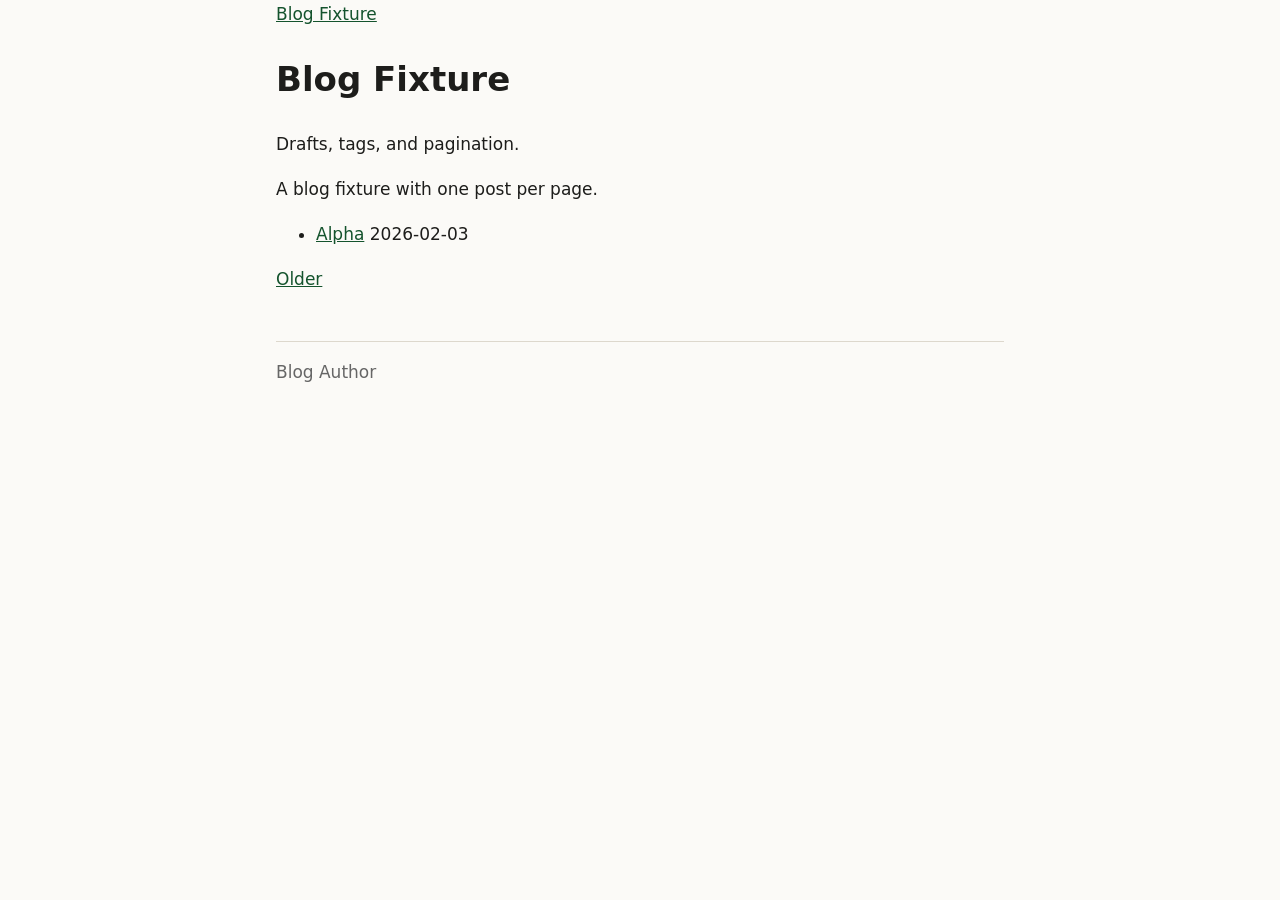
<file: fixtures/blog/expected/index.html>
<!doctype html>
<html lang="en">
<head>
  <meta charset="utf-8">
  <meta name="viewport" content="width=device-width, initial-scale=1">
  <title>Blog Home · Blog Fixture</title>
  <link rel="stylesheet" href="/assets/style.css">
</head>
<body>
  <header><a href="/">Blog Fixture</a></header>
  <main>
<h1>Blog Fixture</h1>
<p>Drafts, tags, and pagination.</p>
<p>A blog fixture with one post per page.</p>
<ul class="posts">

  <li><a href="/alpha/">Alpha</a> <time>2026-02-03</time></li>

</ul>

<a href="/page/2/">Older</a>
</main>
  <footer>Blog Author</footer>
</body>
</html>
</file>
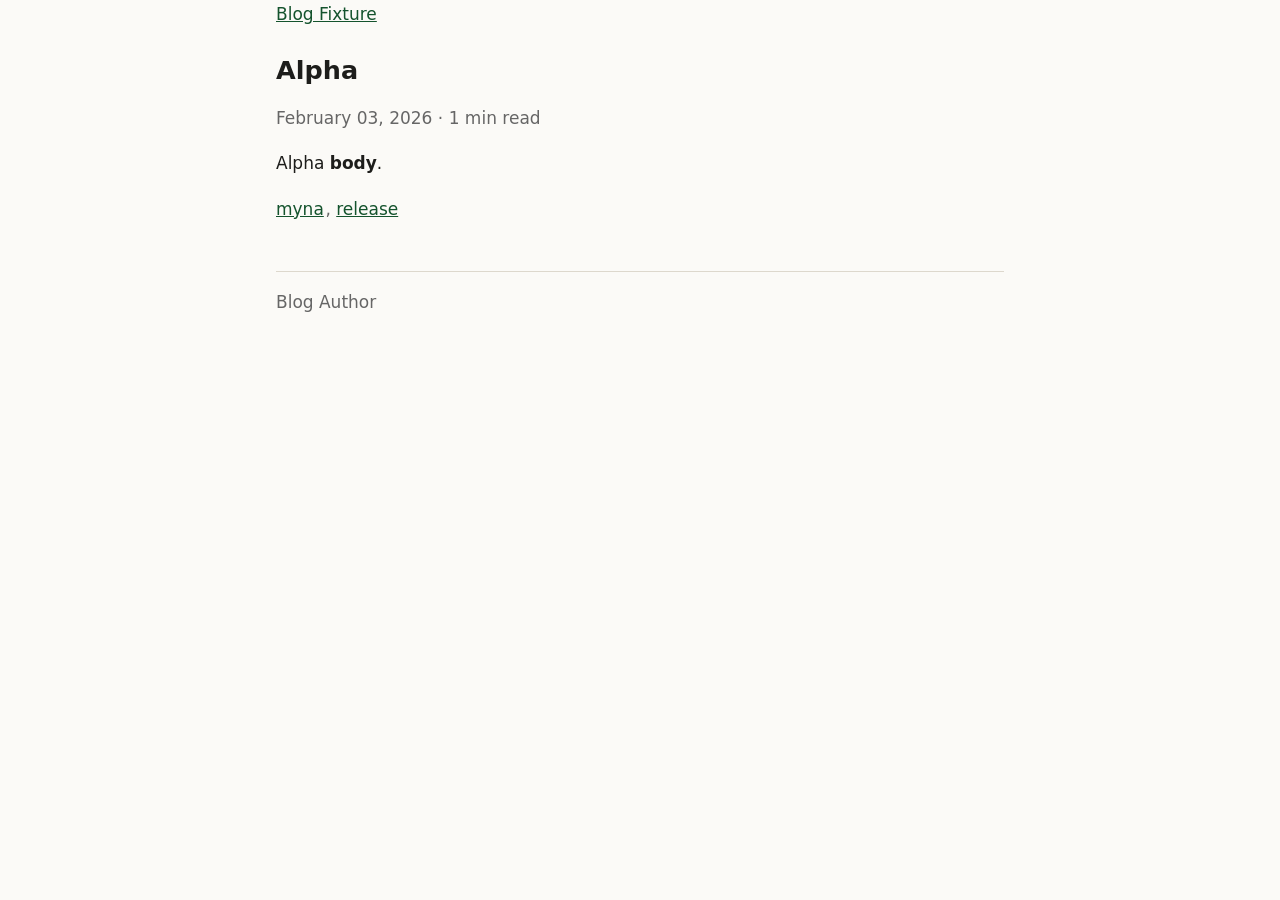
<file: fixtures/blog/expected/alpha/index.html>
<!doctype html>
<html lang="en">
<head>
  <meta charset="utf-8">
  <meta name="viewport" content="width=device-width, initial-scale=1">
  <title>Alpha · Blog Fixture</title>
  <link rel="stylesheet" href="/assets/style.css">
</head>
<body>
  <header><a href="/">Blog Fixture</a></header>
  <main>
<article>
  <h1>Alpha</h1>
  <p class="meta">February 03, 2026 · 1 min read</p>
  <p>Alpha <strong>body</strong>.</p>
  <p class="tags"><a href="/tags/myna/">myna</a>, <a href="/tags/release/">release</a></p>
</article>
</main>
  <footer>Blog Author</footer>
</body>
</html>
</file>
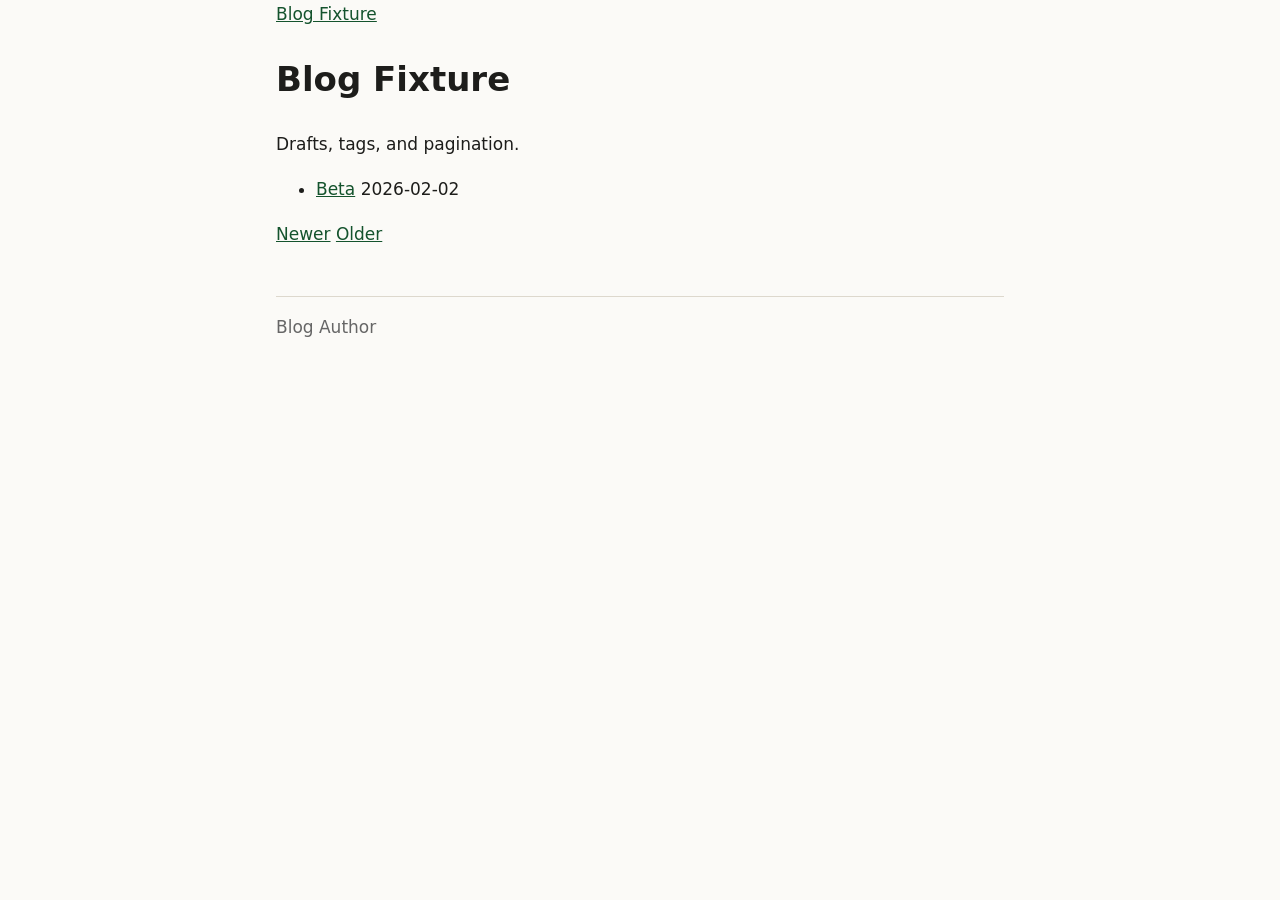
<file: fixtures/blog/expected/page/2/index.html>
<!doctype html>
<html lang="en">
<head>
  <meta charset="utf-8">
  <meta name="viewport" content="width=device-width, initial-scale=1">
  <title>Blog Fixture — Page 2 · Blog Fixture</title>
  <link rel="stylesheet" href="/assets/style.css">
</head>
<body>
  <header><a href="/">Blog Fixture</a></header>
  <main>
<h1>Blog Fixture</h1>
<p>Drafts, tags, and pagination.</p>

<ul class="posts">

  <li><a href="/beta/">Beta</a> <time>2026-02-02</time></li>

</ul>
<a href="/">Newer</a>
<a href="/page/3/">Older</a>
</main>
  <footer>Blog Author</footer>
</body>
</html>
</file>
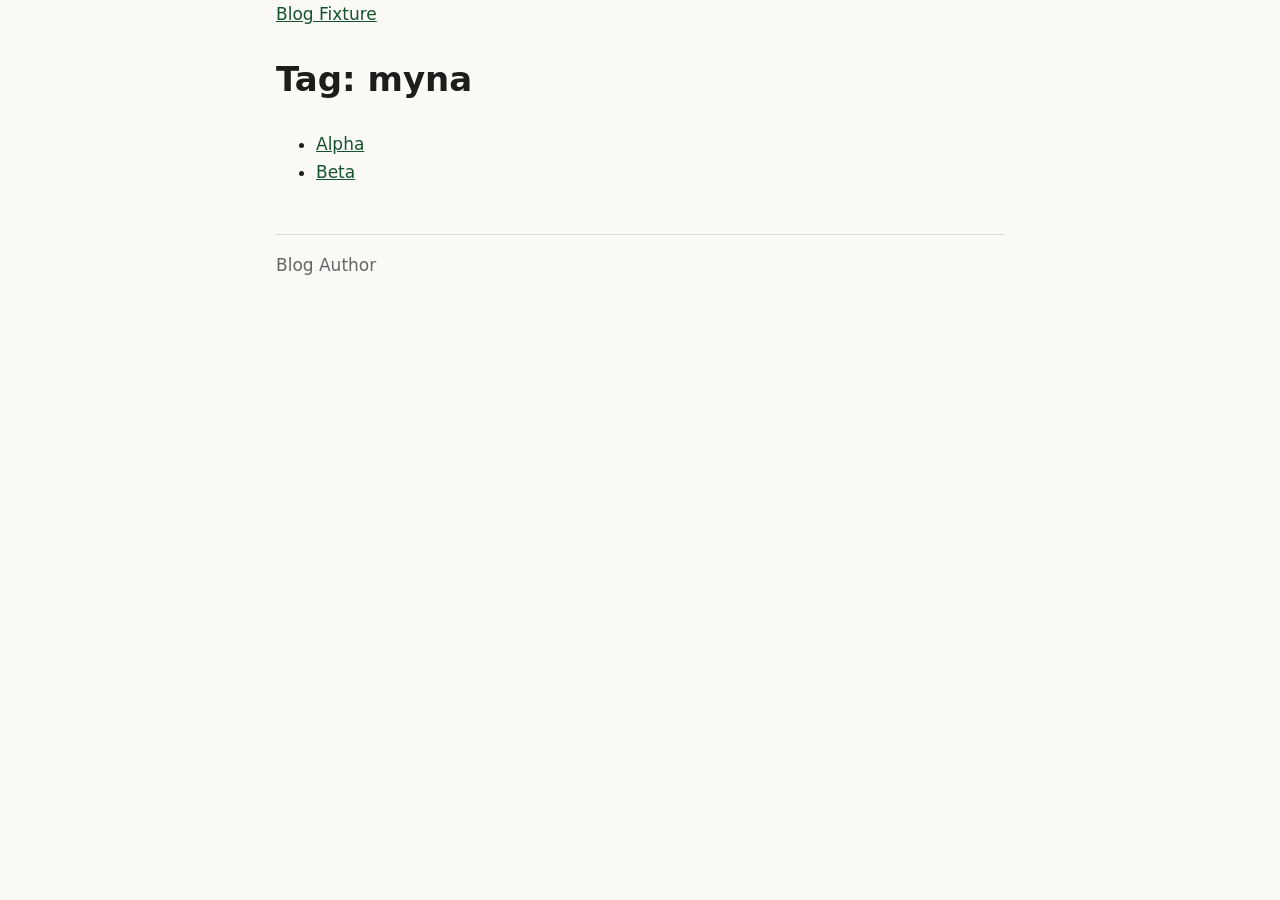
<file: fixtures/blog/expected/tags/myna/index.html>
<!doctype html>
<html lang="en">
<head>
  <meta charset="utf-8">
  <meta name="viewport" content="width=device-width, initial-scale=1">
  <title>Tag: myna · Blog Fixture</title>
  <link rel="stylesheet" href="/assets/style.css">
</head>
<body>
  <header><a href="/">Blog Fixture</a></header>
  <main>
<h1>Tag: myna</h1>
<ul><li><a href="/alpha/">Alpha</a></li><li><a href="/beta/">Beta</a></li></ul>
</main>
  <footer>Blog Author</footer>
</body>
</html>
</file>
<file: assets/style.css>
:root {
  color-scheme: light dark;
  --bg: #fbfaf7;
  --fg: #1d1d1b;
  --muted: #666;
  --accent: #14532d;
  --line: #ddd8cd;
  --code-bg: #f0ede5;
}
@media (prefers-color-scheme: dark) {
  :root {
    --bg: #171715;
    --fg: #f0ede5;
    --muted: #a8a49a;
    --accent: #86efac;
    --line: #3a3934;
    --code-bg: #24231f;
  }
}
* { box-sizing: border-box; }
body {
  margin: 0 auto;
  max-width: 48rem;
  padding: 0 1.25rem 3rem;
  background: var(--bg);
  color: var(--fg);
  font: 17px/1.65 system-ui, -apple-system, "Segoe UI", sans-serif;
}
a { color: var(--accent); }
.site-header {
  display: flex;
  flex-wrap: wrap;
  gap: 0.75rem 1.5rem;
  align-items: baseline;
  justify-content: space-between;
  padding: 1.5rem 0;
  border-bottom: 1px solid var(--line);
}
.brand { font-weight: 700; text-decoration: none; }
nav { display: flex; flex-wrap: wrap; gap: 0.5rem 1rem; }
nav a { text-decoration: none; }
.hero h1 { font-size: 2.5rem; line-height: 1.1; margin-bottom: 0.25rem; }
.page h1, .post h1 { line-height: 1.15; }
.meta, .tags, footer { color: var(--muted); }
.meta { margin-top: -0.5rem; }
.tags a { margin-right: 0.1rem; }
pre {
  overflow-x: auto;
  padding: 1rem;
  background: var(--code-bg);
  border-radius: 6px;
}
code { background: var(--code-bg); padding: 0.1em 0.3em; border-radius: 4px; }
pre code { padding: 0; background: none; }
blockquote { margin-left: 0; padding-left: 1rem; border-left: 3px solid var(--line); color: var(--muted); }
table { width: 100%; border-collapse: collapse; margin: 1.5rem 0; font-size: 0.95rem; }
th, td { padding: 0.5rem 0.7rem; border: 1px solid var(--line); text-align: left; vertical-align: top; }
thead th { background: var(--code-bg); font-weight: 600; }
tbody tr:nth-child(even) { background: rgba(127, 127, 127, 0.06); }
hr { border: 0; border-top: 1px solid var(--line); margin: 2rem 0; }
footer { border-top: 1px solid var(--line); margin-top: 3rem; padding-top: 1rem; }

/* mynashine:start */
:root {
  color-scheme: light dark;
  --hl-bg: var(--code-bg, #f0ede5);
  --hl-fg: var(--fg, #1d1d1b);
  --hl-kw: #9d174d;
  --hl-decl: #6d28d9;
  --hl-imp: #0f766e;
  --hl-dec: #92400e;
  --hl-fn: #1d4ed8;
  --hl-cls: #a21caf;
  --hl-type: #0e7490;
  --hl-bi: #7c2d12;
  --hl-self: #4338ca;
  --hl-const: #b91c1c;
  --hl-num: #9a3412;
  --hl-str: #166534;
  --hl-interp: #854d0e;
  --hl-op: #475569;
  --hl-punc: #57534e;
  --hl-com: #57606a;
}
@media (prefers-color-scheme: dark) {
  :root {
    --hl-bg: var(--code-bg, #24231f);
    --hl-fg: var(--fg, #f0ede5);
    --hl-kw: #f9a8d4;
    --hl-decl: #c4b5fd;
    --hl-imp: #5eead4;
    --hl-dec: #fcd34d;
    --hl-fn: #93c5fd;
    --hl-cls: #f0abfc;
    --hl-type: #67e8f9;
    --hl-bi: #fdba74;
    --hl-self: #a5b4fc;
    --hl-const: #fca5a5;
    --hl-num: #86efac;
    --hl-str: #bef264;
    --hl-interp: #fde047;
    --hl-op: #cbd5e1;
    --hl-punc: #a8a29e;
    --hl-com: #9ca3af;
  }
}
pre.hl {
  overflow-x: auto;
  padding: 1rem;
  border-radius: 6px;
  background: var(--hl-bg, var(--code-bg, #f0ede5));
  color: var(--hl-fg, var(--fg, #1d1d1b));
  line-height: 1.6;
  font-size: 0.9rem;
  tab-size: 2;
}
pre.hl code {
  background: none;
  padding: 0;
  color: inherit;
  font: inherit;
  white-space: pre;
}
pre.hl .hl-line { display: block; }
pre.hl .hl-line::before {
  content: attr(data-line);
  display: inline-block;
  width: 2.5ch;
  margin-right: 1.25ch;
  text-align: right;
  color: var(--hl-com, #57606a);
  opacity: 0.8;
  user-select: none;
}
.hl-kw { color: var(--hl-kw, #9d174d); font-weight: 600; }
.hl-decl { color: var(--hl-decl, #6d28d9); font-weight: 600; }
.hl-imp { color: var(--hl-imp, #0f766e); font-weight: 600; }
.hl-dec { color: var(--hl-dec, #92400e); }
.hl-fn { color: var(--hl-fn, #1d4ed8); }
.hl-cls { color: var(--hl-cls, #a21caf); }
.hl-type { color: var(--hl-type, #0e7490); }
.hl-bi { color: var(--hl-bi, #7c2d12); }
.hl-self { color: var(--hl-self, #4338ca); font-style: italic; }
.hl-const { color: var(--hl-const, #b91c1c); }
.hl-num { color: var(--hl-num, #9a3412); }
.hl-str { color: var(--hl-str, #166534); }
.hl-interp { color: var(--hl-interp, #854d0e); }
.hl-op { color: var(--hl-op, #475569); }
.hl-punc { color: var(--hl-punc, #57534e); }
.hl-com { color: var(--hl-com, #57606a); font-style: italic; }
/* mynashine:end */
</file>
